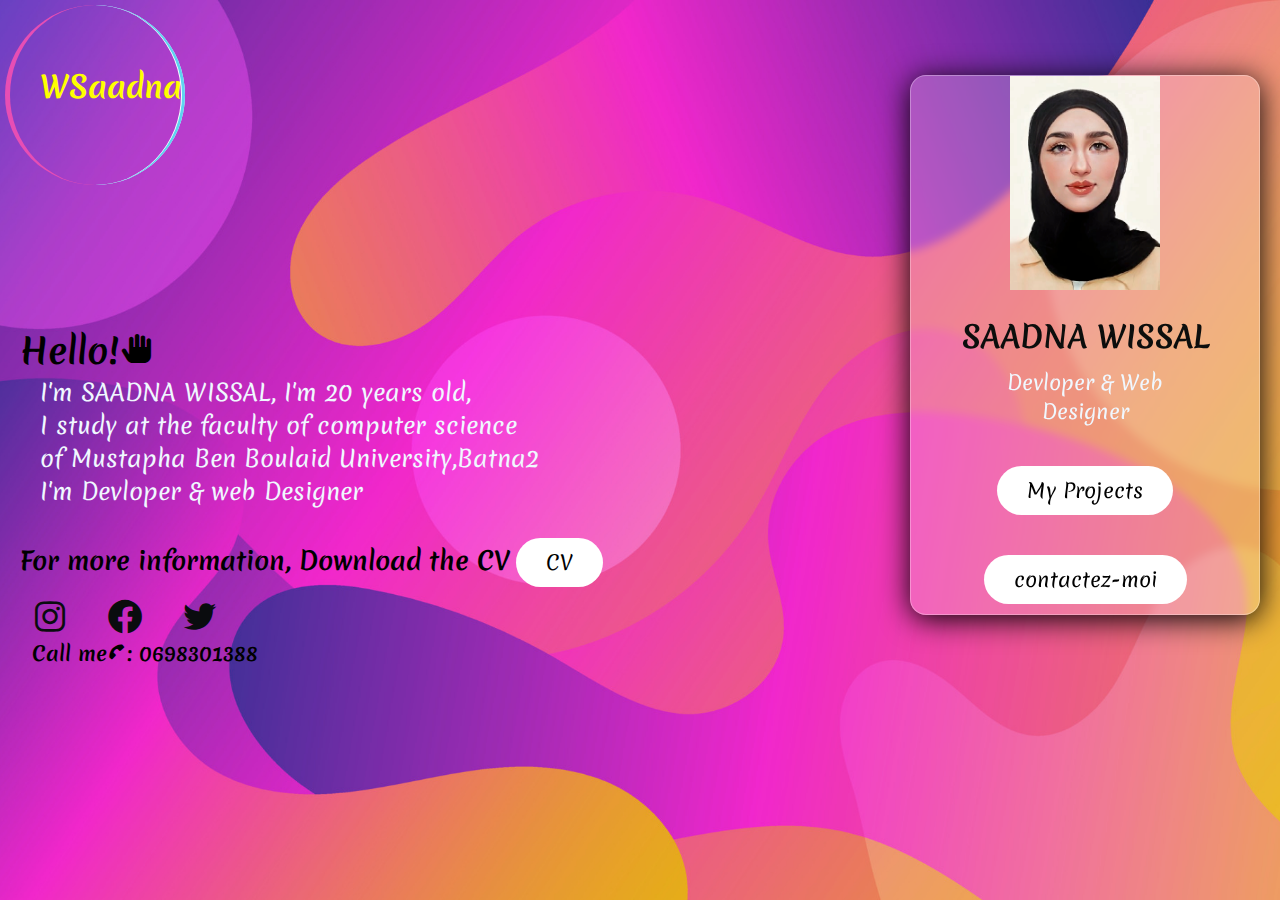
<file: wissal 2/index.html>
<!DOCTYPE html>
<html>

<head>
    <meta name="viewpor" content="with=device-with, initial-scale=1.0">
    <title>Portfolio</title>
    <LINK rel="stylesheet" href="style.css">
    <link rel="stylesheet" href="https://cdn.jsdelivr.net/npm/boxicons@latest/css/boxicons.min.css">
    <link rel="preconnect" href="https://fonts.googleapis.com">
    <link rel="preconnect" href="https://fonts.gstatic.com" crossorigin>
    <link href="https://fonts.googleapis.com/css2?family=Poppins:wght@100&display=swap" rel="stylesheet">
    <link rel="preconnect" href="https://fonts.googleapis.com">
    <link rel="preconnect" href="https://fonts.gstatic.com" crossorigin>
    <link href="https://fonts.googleapis.com/css2?family=Pacifico&family=Poppins:wght@100&display=swap"
        rel="stylesheet">
    <link rel="preconnect" href="https://fonts.googleapis.com">
    <link href="https://fonts.googleapis.com/css2?family=Merienda&family=Pacifico&family=Poppins:wght@100&display=swap"
        rel="stylesheet">



</head>

<body>
    <div class="ecran">
          


        <div class="circles-body">
            <div class="first-circle circle"></div>
            <div class="second-circle circle"></div>
            <div class="third-circle circle"></div>
        </div>
        <div class="navbar">
            <div class="icon">
                <h1 class="logo">WSaadna</h1>

            </div>
        </div>
        <div class="carte" data-tilt="" >
            <img src="media/bd.jpg">
            <h2>SAADNA  WISSAL</h2>
            <p>  Devloper & Web  <br>Designer <br></p>
            <a href="projects/index.html" class="bouton">My Projects</a>
            
            
          <a href="mailto:Wissalsaadna@gmail.com" class="bouton">contactez-moi</a>

         </div>
          

         <div class="content">
             <h3>Hello!<i class='bx bxs-hand bx-tada' ></i> </h3>
             <p>I'm SAADNA WISSAL, I'm 20 years old,<br>I study at the faculty of computer science<br>of Mustapha Ben Boulaid University,Batna2 <br>I'm Devloper &  web Designer </p>
        <b> For more information, Download the CV</b>
        
        <a href="cv2.pdf" class="bouton"> CV</a>
        
            </div>
            <div class="social">
                <a href="https://www.instagram.com/ilm_ba/?hl=fr"><i  class='bx bxl-instagram bx-tada' ></i></a>
               <a href="https://www.facebook.com/share/KACQJfCByzDM9Air/?mibextid=qi2Omg"> <i  class='bx bxl-facebook-circle bx-tada' ></i></a>
               <a href="https://l.facebook.com/l.php?u=https%3A%2F%2Fx.com%2Fwissalsaadna%3Ft%3DCupWZjmF0SZGdUYw-IL-Cw%26s%3D07%26fbclid%3DIwZXh0bgNhZW0CMTAAAR0LNKcK90Z2euUE70uOlFoGkjUMl_yENEcsW71wXGDIcYIsPs8MsB4nL1c_aem_ARqqeoRHXciBa6_IfwC0in0yS0nCyR2OV_fbsC2hrFBIhMXPmfxS_fT7_lBiDhPT2qk9PqukJ-HDB4bF99cKYi9l&h=AT1jsjThXCsFFrNAiqI3ySnVvsSlSDJQkgTQlTqf-CqVtwJyUe7SU9DMMQYCrBHprrJHatXmVIPkH7_JfzBlp7fYlyhAOj8AG-5ig3uL5uJEl8MpRebGeqjLYZxM2UPEC6kgHrO4zHI"> <i class='bx bxl-twitter bx-tada' ></i></a>
            
            
               </div>
               <h4> Call me<i class='bx bxs-phone bx-tada bx-rotate-90' > </i>: 0698301388</h4>
    </div>

    <script src="vanilla-tilt.js"></script>
 
</body>

</html>
</file>
<file: wissal 2/style.css>
*{
    margin: 0;
    padding: 0;
    box-sizing:  border-box;
    font-family: 'Poppins', sans-serif;
    font-family: 'Pacifico', cursive ;
    font-family: 'Merienda', cursive;

}
.ecran {
    width: 100%;
   height: 100vh;
    background-image: url(media/bj3.jpg);
    background-position: center;
    background-size: cover;
    
 
}   

.navbar {
    width: 125px;
    height: 75px;
}  
.icon{
    width: 200px;
    float: left;
    height: 75px;
}
.logo {
    color: yellow;
    font-size: 30px;
    padding-left: 20px; 
    float: left;
    padding-top: 60px;
    margin-top: 5px;
    margin-left: 20px;
    
}
.carte
{
    width: 90%;
    max-width: 350px;
    color: aliceblue;
    text-align: center;
    padding:  px 30px;
    border: 1px solid rgba(255, 255, 255, 0.3);
    background:rgba(255, 255, 255, 0.2); 
    border-radius:  16px; 
    box-shadow: 0 4px 30px rgba(0, 0, 0,1);
     backdrop-filter: blur(5px);
     margin-left: 910px;
}
.carte img{
    width: 150px;
    border: 50%;
}
.carte h2{
    font-size: 30px;
    font-weight: 300px;
    margin-top: 20px;
    color: rgb(12, 14, 13);
}
.carte p{
    font-size: 20px;
    margin: 10px auto;
    max-width: 330px;
}


       .bouton{
        text-decoration: none;
        display: inline-block;
        font-size: 20px;
        font-weight: 500px;
        background: white;
        color: black;
        padding: 10px 30px;
        border-radius: 30px;
        margin: 30px 0 10px;
    }
.circle-body{
    display: flex;
    align-items: center;
    justify-content: center;
    padding-left: 50px;
    padding-top: 50px;
}
.circle{
    position:absolute;
    border-radius: 50%;
    padding-left: 35px;
    padding-top: 35px;

}
.first-circle{
    width:180px ;
    height: 180px;
    border-left: 5px solid rgb(231, 78, 180); 
    animation: rightrotate 1s linear infinite;
    left: 5px;
    top:5px;
}
.second-circle{
    width:180px ;
    height: 180px;
    border-right: 4px solid white; 
    animation: leftrotate 1s linear infinite;
    left:5px;
    top:5px;
}
.third-circle{
    width: 180px;
    height: 180px;
    border-right: 3px solid rgb(94, 212, 241); 
    animation: rightrotate 1s linear infinite;
    left:5px;
    top:5px;
}
@keyframes rightrotate 
{
0%{
transform: rotate(0deg);


}
100%{

transform: rotate(360deg);

}




}
@keyframes leftrotate 
{
0%{

transform: rotate(360deg);

}
100%{

transform: rotate(0deg);

}

}

.content{
    margin-top: -290px;
    margin-left: 10px;
}
.content h3{
    font-size: 35px;
   margin-left: 10px;

}
.content  p{
    font-size: 23px;
    
   margin-left: 30px;
    color: aliceblue;
}
.content  b{
    font-size: 25px;
   margin-left: 10px;
    
}
.social i{
    
    font-size: 40px;
    color: #0a0c0e;
    margin-left: 30px;
    transition: 0.5s;
}
.ecran h4{
    font-size: 20px;
    margin-left: 32px;
}
</file>
